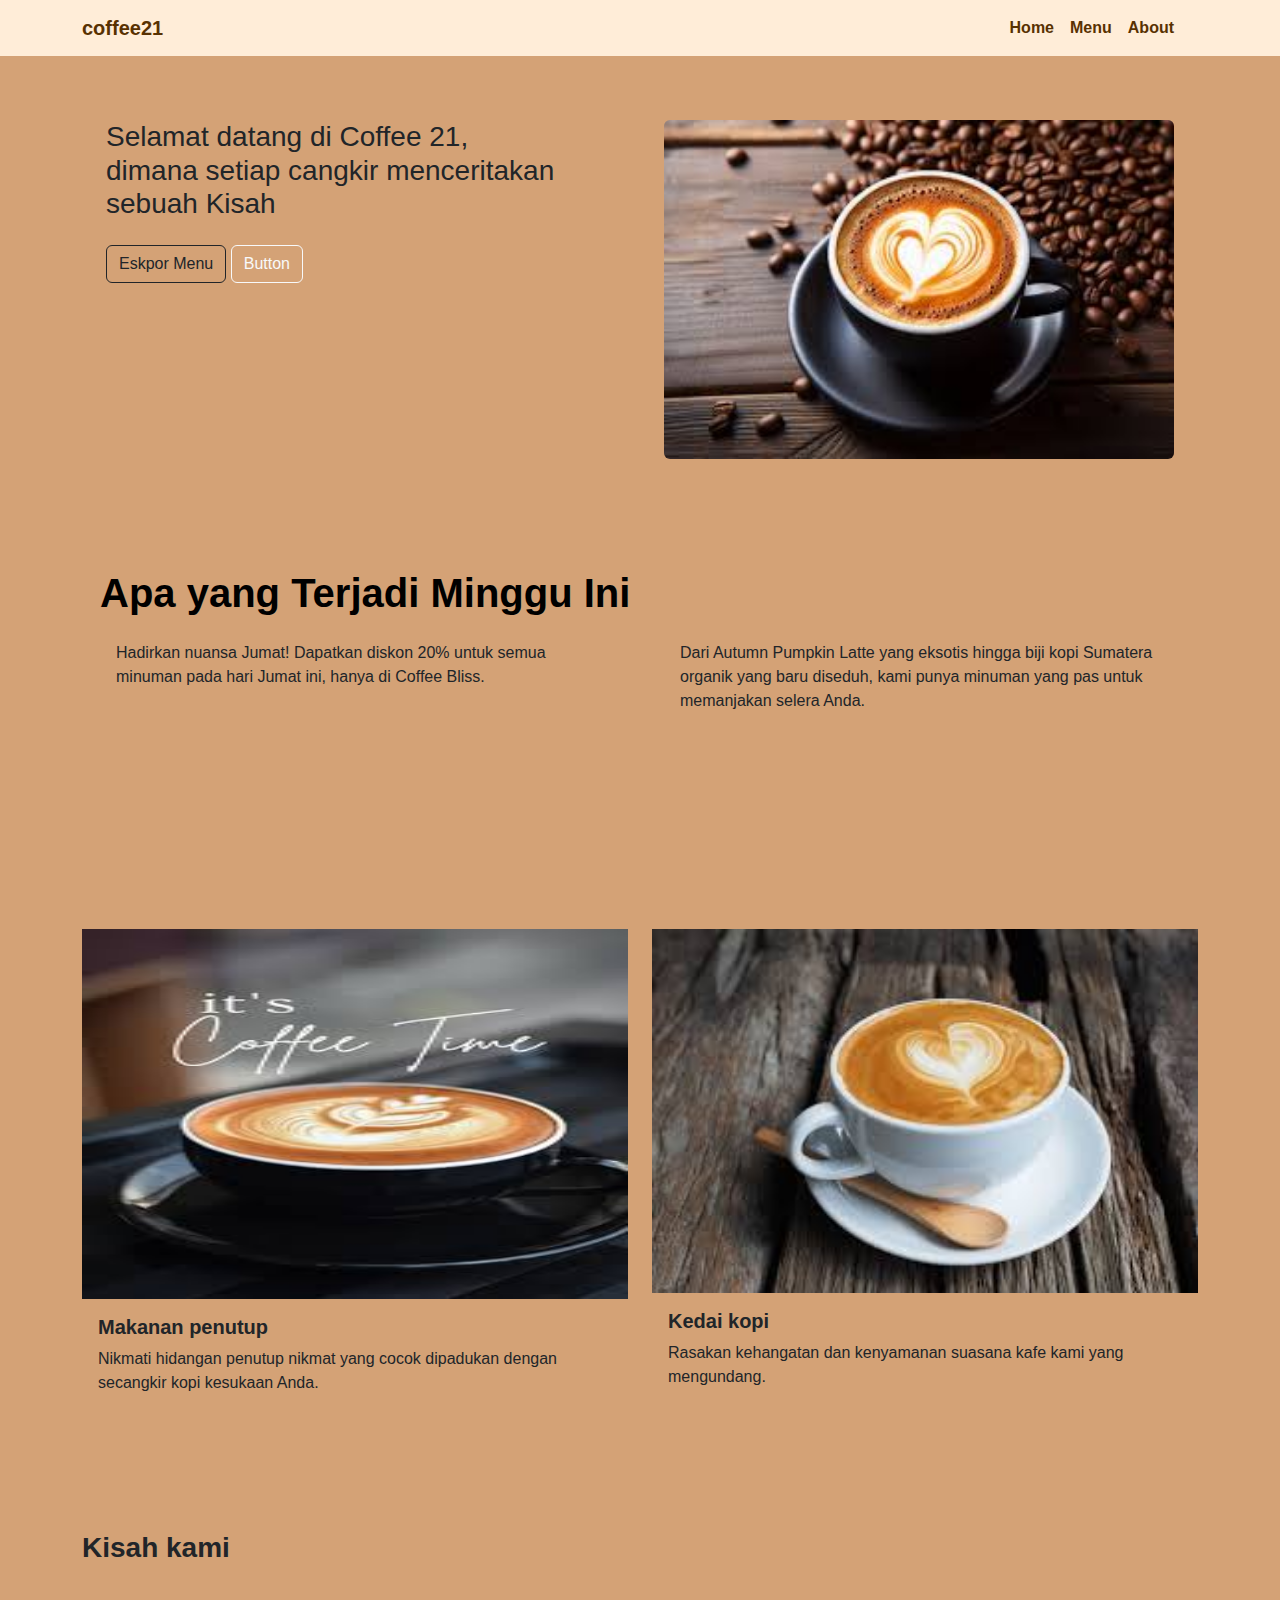
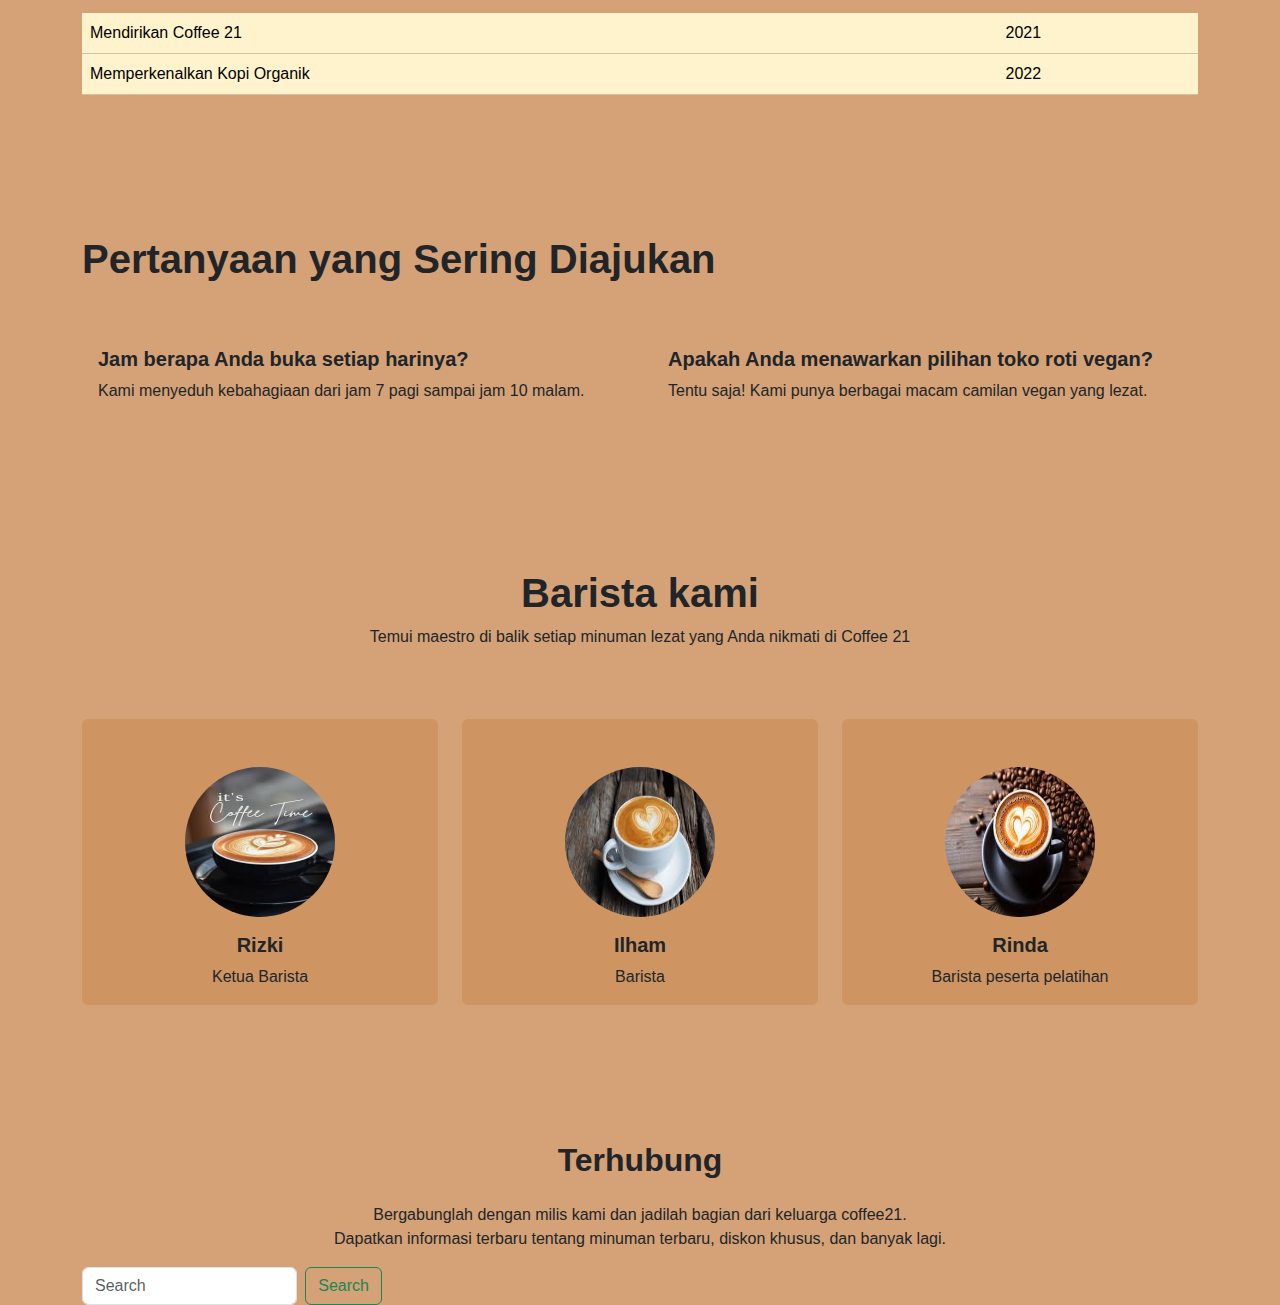
<file: home.html>
<!doctype html>
<html lang="en">

<head>
    <meta charset="utf-8">
    <meta name="viewport" content="width=device-width, initial-scale=1">
    <title>Bootstrap demo</title>
    <link rel="stylesheet" href="style.css ">
    <link href="https://cdn.jsdelivr.net/npm/bootstrap@5.3.3/dist/css/bootstrap.min.css" rel="stylesheet"
        integrity="sha384-QWTKZyjpPEjISv5WaRU9OFeRpok6YctnYmDr5pNlyT2bRjXh0JMhjY6hW+ALEwIH" crossorigin="anonymous">
        <style>
            *{
                font-family: 'Trebuchet MS', 'Lucida Sans Unicode', 'Lucida Grande', 'Lucida Sans', Arial, sans-serif;
            }
        </style>
</head>

<body style="background-color: #D4A276;">

    <!-- navbar -->
    <nav class="navbar navbar-expand-lg fixed-top mb-5">
        <div class="container">
          <a class="navbar-brand" href="#" style="color: #583101; font-weight: bold;">coffee21</a>
          <button class="navbar-toggler" type="button" data-bs-toggle="offcanvas" data-bs-target="#offcanvasDarkNavbar" aria-controls="offcanvasDarkNavbar" aria-label="Toggle navigation">
            <span class="navbar-toggler-icon"></span>
          </button>
          <div class="offcanvas offcanvas-end " style="background-color: #FFEDD8;" tabindex="-1" id="offcanvasDarkNavbar" aria-labelledby="offcanvasDarkNavbarLabel">
            <div class="offcanvas-header">
              <h5 class="offcanvas-title" id="offcanvasDarkNavbarLabel">coffee21</h5>
              <button type="button" class="btn-close btn-close-dark" data-bs-dismiss="offcanvas" aria-label="Close"></button>
            </div>
            <div class="offcanvas-body">
              <ul class="navbar-nav justify-content-end flex-grow-1 pe-3">
                <li class="nav-item">
                  <a class="nav-link active" aria-current="page" href="#" style="color: #583101;">Home</a>
                </li>
                <li class="nav-item">
                  <a class="nav-link active" href="#" style="color: #583101;">Menu</a>
                </li>
                <li class="nav-item">
                  <a class="nav-link active" href="#" style="color: #583101;">About</a>
                </li>
              </ul>
            </div>
          </div>
        </div>
      </nav>
    <!-- akhir navbar -->

    <!-- content1 -->
    <div class="container" style="margin-top: 120px;"> <!-- Added style to increase margin-top -->
        <div class="container px-4">
          <div class="row gx-5">
            <div class="col">
              <div class="d-flex flex-column">
                <h3 class=" text-justify" data-aos="fade-up">Selamat datang di Coffee 21, <br>dimana setiap cangkir menceritakan sebuah Kisah</h3>
                <div class="mt-3 d-grid gap-2 d-md-block" data-aos="fade-right">
                  <button class="btn btn-outline-dark" type="button">Eskpor Menu</button>
                  <button class="btn btn-outline-light" type="button">Button</button>
                </div>
              </div>
            </div>
            <div class="col">
              <img src="img/coffe_carausel3.jpg" alt="" srcset="" class="img-fluid w-100 rounded" data-aos="fade-left">
            </div>
          </div>
        </div>
      </div>
      <!-- akhir content1 -->

      <!-- content2 -->
      <div class="container" style="margin-top: 80px; padding: 30px;">
        <h1 class="text-black fw-bold" data-aos="fade-up">Apa yang Terjadi Minggu Ini</h1>
        <div class=" text-justify">
          <div class="row gx-5">
            <div class="col">
             <div class="p-3" data-aos="fade-up">Hadirkan nuansa Jumat! Dapatkan diskon 20% untuk semua minuman pada hari Jumat ini, hanya di Coffee Bliss.</div>
            </div>
            <div class="col">
              <div class="p-3" data-aos="fade-up">Dari Autumn Pumpkin Latte yang eksotis hingga biji kopi Sumatera organik yang baru diseduh, kami punya minuman yang pas untuk memanjakan selera Anda.</div>
            </div>
          </div>
        </div>
      </div>
     <!-- akhir content2 -->

     <!-- content3 -->
     <div class="container" style="margin-top: 170px;">
        <div class="row">
          <div class="col-sm-6 mb-3 mb-sm-0">
            <div class="card bg-transparent border border-0">
              <img src="img/coffe_carausel.jpg" alt="" srcset="" class="" style="width: 100%; height: 370px;" data-aos="fade-up">
              <div class="card-body">
                <h5 class="card-title fw-bold" data-aos="fade-up">Makanan penutup</h5>
                <p class="card-text" data-aos="fade-up">Nikmati hidangan penutup nikmat yang cocok dipadukan dengan secangkir kopi kesukaan Anda.</p>
              </div>
            </div>
          </div>
          <div class="col-sm-6">
            <div class="card  bg-transparent border border-0">
              <img src="img/coffe_carausel2.jpg"  srcset="" data-aos="fade-up">
              <div class="card-body">
                <h5 class="card-title fw-bold" data-aos="fade-up">Kedai kopi</h5>
                <p class="card-text" data-aos="fade-up">Rasakan kehangatan dan kenyamanan suasana kafe kami yang mengundang.</p>
              </div>
            </div>
          </div>
        </div>

      </div>
     <!-- akhir content3 -->

     <!-- content 4 -->
     <div class="container" style="margin-top: 120px;">
        <table class="table table-warning" data-aos="fade-up">
          <tbody>
            <h3 class="fw-bold mb-5" data-aos="fade-up">Kisah kami</h3>
            <tr>
              <td>Mendirikan Coffee 21</td>
              <td>2021</td>
            </tr>
            <tr>
              <td>Memperkenalkan Kopi Organik</td>
              <td>2022</td>
            </tr>
          </tbody>
        </table>
       </div>
      <!-- akhir content 4 -->

      <!-- content 5 -->
      <div class="container" style="margin-top: 140px;">
        <h1 class="fw-bold mb-5" data-aos="fade-up">Pertanyaan yang Sering Diajukan</h1>
        <div class="row">
          <div class="col-sm-6 mb-3 mb-sm-0">
            <div class="card bg-transparent border border-0">
              <div class="card-body">
                <h5 class="card-title fw-bold" data-aos="fade-up">Jam berapa Anda buka setiap harinya?</h5>
                <p class="card-text" data-aos="fade-up">Kami menyeduh kebahagiaan dari jam 7 pagi sampai jam 10 malam.</p>
              </div>
            </div>
          </div>
          <div class="col-sm-6">
            <div class="card bg-transparent border border-0">
              <div class="card-body">
                <h5 class="card-title fw-bold" data-aos="fade-up">Apakah Anda menawarkan pilihan toko roti vegan?</h5>
                <p class="card-text" data-aos="fade-up">Tentu saja! Kami punya berbagai macam camilan vegan yang lezat.</p>
              </div>
            </div>
          </div>
        </div>
      </div>
     <!-- akhir content 5 -->

     <!-- content 6 -->
     <div class="container" style="margin-top: 150px;">
        <div class="barista" style="margin-bottom: 70px;">
          <h1 class="text-center fw-bold" data-aos="fade-up">Barista kami</h1>
          <p class="text-center" data-aos="fade-up">Temui maestro di balik setiap minuman lezat yang Anda nikmati di Coffee 21</p>
        </div>
        <div class="row">
          <div class="col-md-4 mb-3">
            <div class="card border border-0 pt-5" style="background-color: #CE9563; display: flex; flex-direction: column; align-items: center;">
              <img src="img/coffe_carausel.jpg" class="card-img-top rounded-circle" alt="..." style="height: 150px; width: 150px; margin: auto;" data-aos="fade-up">
              <div class="card-body">
                <h5 class="card-title text-center fw-bold" data-aos="fade-up">Rizki</h5>
                <p class="card-text text-center" data-aos="fade-up">Ketua Barista</p>
              </div>
            </div>
          </div>
          <div class="col-md-4 mb-3">
            <div class="card border border-0 pt-5" style="background-color: #CE9563; display: flex; flex-direction: column; align-items: center;">
              <img src="img/coffe_carausel2.jpg" class="card-img-top rounded-circle" alt="..." style="height: 150px; width: 150px; margin: auto;" data-aos="fade-up">
              <div class="card-body">
                <h5 class="card-title text-center fw-bold" data-aos="fade-up">Ilham</h5>
                <p class="card-text text-center" data-aos="fade-up">Barista</p>
              </div>
            </div>
          </div>
          <div class="col-md-4 mb-3">
            <div class="card border border-0 pt-5" style="background-color: #CE9563; display: flex; flex-direction: column; align-items: center;">
              <img src="img/coffe_carausel3.jpg" class="card-img-top rounded-circle" alt="..." style="height: 150px; width: 150px; margin: auto;" data-aos="fade-up">
              <div class="card-body">
                <h5 class="card-title text-center fw-bold" data-aos="fade-up">Rinda</h5>
                <p class="card-text text-center" data-aos="fade-up">Barista peserta pelatihan</p>
              </div>
            </div>
          </div>
        </div>
       </div>
      <!-- akhir content 6 -->

       <!-- content 7 -->
       <div class="container" style="margin-top: 120px;">
        <h2 class="text-center fw-bold" data-aos="fade-up">Terhubung</h2>
        <div class="from">
         <p class="text-center mt-4" data-aos="fade-up"> Bergabunglah dengan milis kami dan jadilah bagian dari keluarga coffee21. <br> Dapatkan informasi terbaru tentang minuman terbaru, diskon khusus, dan banyak lagi.</p>
         <form class="d-flex" role="search" style="width: 300px; justify-content: center; align-items: center; display: flex;">
            <input class="form-control me-2" type="search" placeholder="Search" aria-label="Search">
            <button class="btn btn-outline-success" type="submit">Search</button>
          </form>
        </div>
       </div>
      <!-- akhir content 7 -->

    <script src="https://cdn.jsdelivr.net/npm/@popperjs/core@2.11.8/dist/umd/popper.min.js"
        integrity="sha384-I7E8VVD/ismYTF4hNIPjVp/Zjvgyol6VFvRkX/vR+Vc4jQkC+hVqc2pM8ODewa9r"
        crossorigin="anonymous"></script>
    <script src="https://cdn.jsdelivr.net/npm/bootstrap@5.3.3/dist/js/bootstrap.min.js"
        integrity="sha384-0pUGZvbkm6XF6gxjEnlmuGrJXVbNuzT9qBBavbLwCsOGabYfZo0T0to5eqruptLy"
        crossorigin="anonymous"></script>
    <script src="https://cdn.jsdelivr.net/npm/bootstrap@5.3.3/dist/js/bootstrap.bundle.min.js"
        integrity="sha384-YvpcrYf0tY3lHB60NNkmXc5s9fDVZLESaAA55NDzOxhy9GkcIdslK1eN7N6jIeHz"
        crossorigin="anonymous"></script>
</body>

</html>
</file>
<file: style.css>
.navbar{
   background-color: #FFEDD8;
}
.navbar a{
   font-weight: bold;
}
*{
   font-family: 'Trebuchet MS', 'Lucida Sans Unicode', 'Lucida Grande', 'Lucida Sans', Arial, sans-serif;
}
</file>
